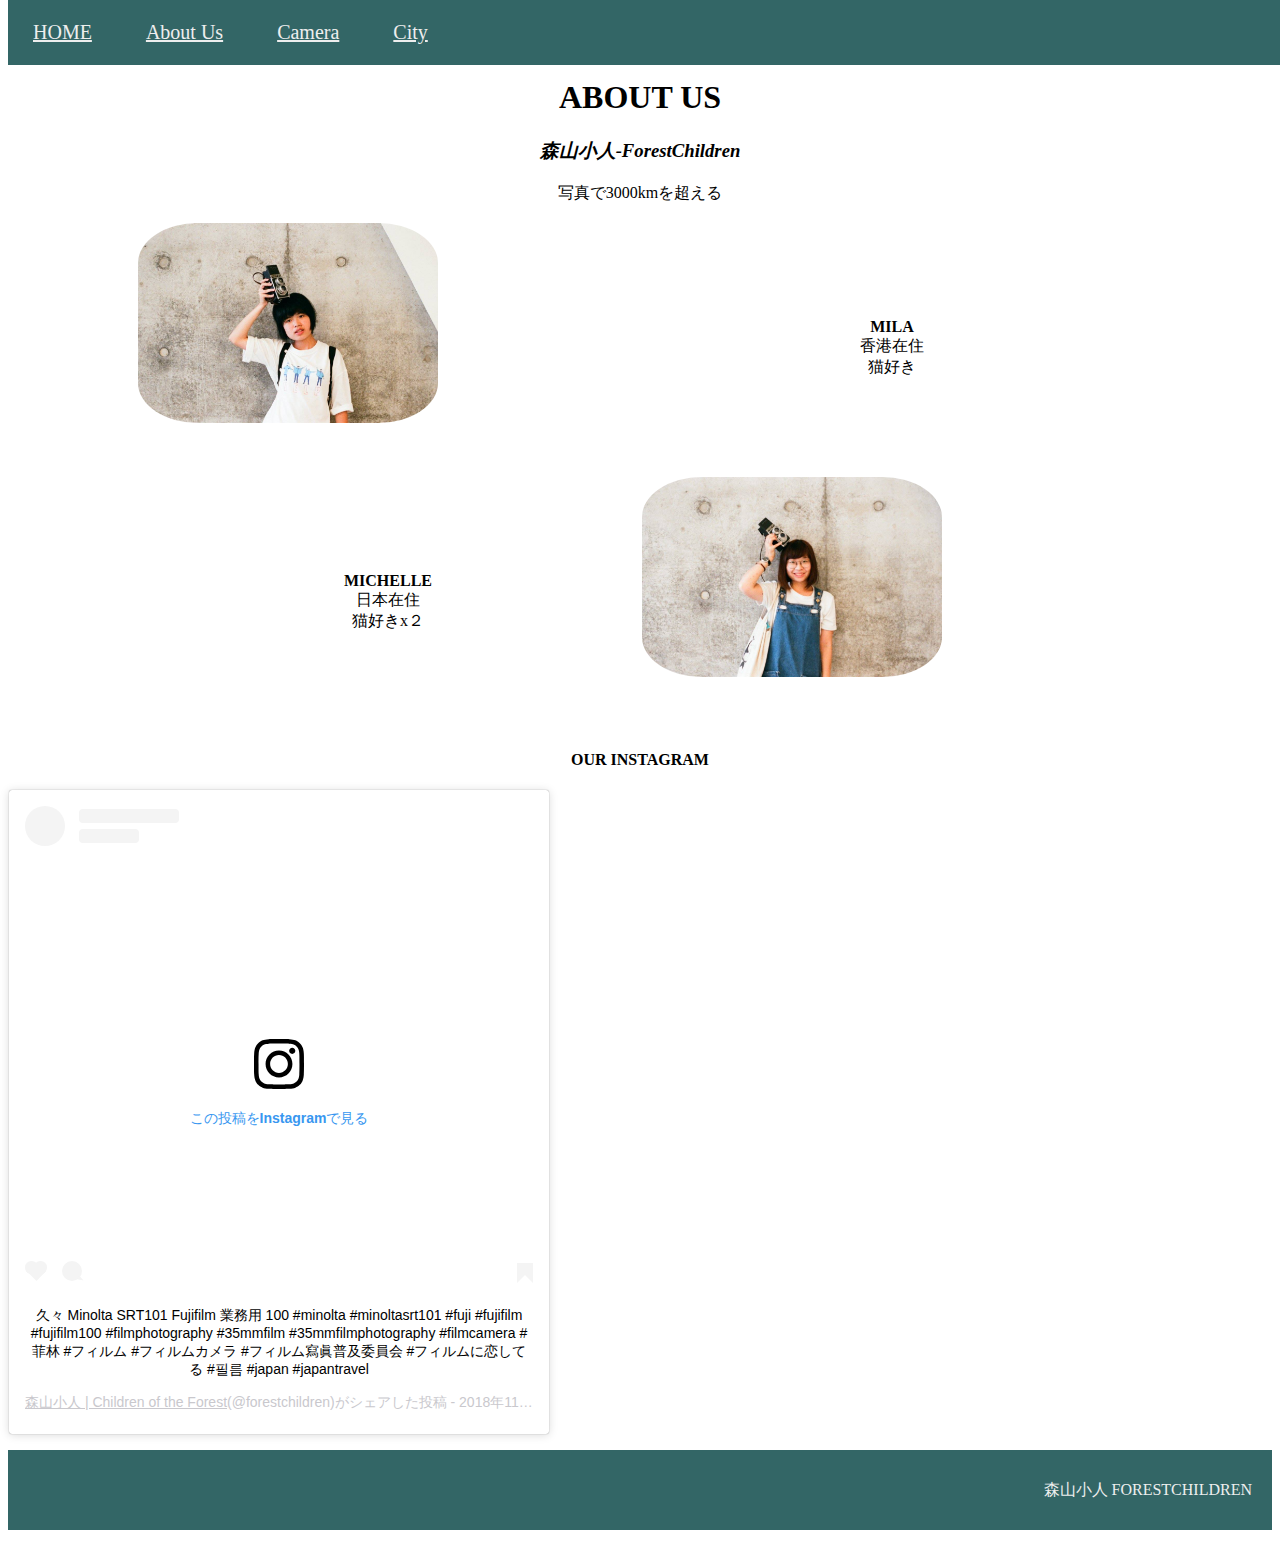
<file: aboutus.html>
<!DOCTYPE html>
<meta charset="utf-8">
<html lang="ja">
<head>
 <title>森山小人-Forest Children</title> 
<link rel="stylesheet" href="stylesheet.css">
    </head>
    
<body>
    <header>
      <div class="container">
     <a href="index.html"> HOME</a>
     <a href="aboutus.html">About Us</a>
      <a href="camera.html"> Camera</a>
      <a href="city.html">City</a>
      </div>
    </header>
    <main>
    <div class="introduction">   
    <h1> ABOUT US</h1>
        <h3><em>森山小人-ForestChildren</em></h3>
        <p>写真で3000kmを超える</p>
    <table>
    <tbody>
    <tr>
    <td><img class="propic" src="img/propic/mila.jpg" alt="MILA"></td>
    <td><strong>MILA</strong><br>香港在住<br>猫好き</td>    
        </tr>
        <tr>
    <td><strong>MICHELLE</strong><br>日本在住<br>猫好きx２</td>
    <td><img class="propic" src="img/propic/mic.jpg" alt="MICHELLE"></td>    
        </tr>
        </tbody>    
        
    </table>
    <aside>
    <h4> OUR INSTAGRAM</h4>    
        
   <blockquote class="instagram-media" data-instgrm-captioned data-instgrm-permalink="https://www.instagram.com/p/Bp8YlsSl1t8/?utm_source=ig_embed&amp;utm_campaign=loading" data-instgrm-version="12" style=" background:#FFF; border:0; border-radius:3px; box-shadow:0 0 1px 0 rgba(0,0,0,0.5),0 1px 10px 0 rgba(0,0,0,0.15); margin: 1px; max-width:540px; min-width:326px; padding:0; width:99.375%; width:-webkit-calc(100% - 2px); width:calc(100% - 2px);"><div style="padding:16px;"> <a href="https://www.instagram.com/p/Bp8YlsSl1t8/?utm_source=ig_embed&amp;utm_campaign=loading" style=" background:#FFFFFF; line-height:0; padding:0 0; text-align:center; text-decoration:none; width:100%;" target="_blank"> <div style=" display: flex; flex-direction: row; align-items: center;"> <div style="background-color: #F4F4F4; border-radius: 50%; flex-grow: 0; height: 40px; margin-right: 14px; width: 40px;"></div> <div style="display: flex; flex-direction: column; flex-grow: 1; justify-content: center;"> <div style=" background-color: #F4F4F4; border-radius: 4px; flex-grow: 0; height: 14px; margin-bottom: 6px; width: 100px;"></div> <div style=" background-color: #F4F4F4; border-radius: 4px; flex-grow: 0; height: 14px; width: 60px;"></div></div></div><div style="padding: 19% 0;"></div> <div style="display:block; height:50px; margin:0 auto 12px; width:50px;"><svg width="50px" height="50px" viewBox="0 0 60 60" version="1.1" xmlns="https://www.w3.org/2000/svg" xmlns:xlink="https://www.w3.org/1999/xlink"><g stroke="none" stroke-width="1" fill="none" fill-rule="evenodd"><g transform="translate(-511.000000, -20.000000)" fill="#000000"><g><path d="M556.869,30.41 C554.814,30.41 553.148,32.076 553.148,34.131 C553.148,36.186 554.814,37.852 556.869,37.852 C558.924,37.852 560.59,36.186 560.59,34.131 C560.59,32.076 558.924,30.41 556.869,30.41 M541,60.657 C535.114,60.657 530.342,55.887 530.342,50 C530.342,44.114 535.114,39.342 541,39.342 C546.887,39.342 551.658,44.114 551.658,50 C551.658,55.887 546.887,60.657 541,60.657 M541,33.886 C532.1,33.886 524.886,41.1 524.886,50 C524.886,58.899 532.1,66.113 541,66.113 C549.9,66.113 557.115,58.899 557.115,50 C557.115,41.1 549.9,33.886 541,33.886 M565.378,62.101 C565.244,65.022 564.756,66.606 564.346,67.663 C563.803,69.06 563.154,70.057 562.106,71.106 C561.058,72.155 560.06,72.803 558.662,73.347 C557.607,73.757 556.021,74.244 553.102,74.378 C549.944,74.521 548.997,74.552 541,74.552 C533.003,74.552 532.056,74.521 528.898,74.378 C525.979,74.244 524.393,73.757 523.338,73.347 C521.94,72.803 520.942,72.155 519.894,71.106 C518.846,70.057 518.197,69.06 517.654,67.663 C517.244,66.606 516.755,65.022 516.623,62.101 C516.479,58.943 516.448,57.996 516.448,50 C516.448,42.003 516.479,41.056 516.623,37.899 C516.755,34.978 517.244,33.391 517.654,32.338 C518.197,30.938 518.846,29.942 519.894,28.894 C520.942,27.846 521.94,27.196 523.338,26.654 C524.393,26.244 525.979,25.756 528.898,25.623 C532.057,25.479 533.004,25.448 541,25.448 C548.997,25.448 549.943,25.479 553.102,25.623 C556.021,25.756 557.607,26.244 558.662,26.654 C560.06,27.196 561.058,27.846 562.106,28.894 C563.154,29.942 563.803,30.938 564.346,32.338 C564.756,33.391 565.244,34.978 565.378,37.899 C565.522,41.056 565.552,42.003 565.552,50 C565.552,57.996 565.522,58.943 565.378,62.101 M570.82,37.631 C570.674,34.438 570.167,32.258 569.425,30.349 C568.659,28.377 567.633,26.702 565.965,25.035 C564.297,23.368 562.623,22.342 560.652,21.575 C558.743,20.834 556.562,20.326 553.369,20.18 C550.169,20.033 549.148,20 541,20 C532.853,20 531.831,20.033 528.631,20.18 C525.438,20.326 523.257,20.834 521.349,21.575 C519.376,22.342 517.703,23.368 516.035,25.035 C514.368,26.702 513.342,28.377 512.574,30.349 C511.834,32.258 511.326,34.438 511.181,37.631 C511.035,40.831 511,41.851 511,50 C511,58.147 511.035,59.17 511.181,62.369 C511.326,65.562 511.834,67.743 512.574,69.651 C513.342,71.625 514.368,73.296 516.035,74.965 C517.703,76.634 519.376,77.658 521.349,78.425 C523.257,79.167 525.438,79.673 528.631,79.82 C531.831,79.965 532.853,80.001 541,80.001 C549.148,80.001 550.169,79.965 553.369,79.82 C556.562,79.673 558.743,79.167 560.652,78.425 C562.623,77.658 564.297,76.634 565.965,74.965 C567.633,73.296 568.659,71.625 569.425,69.651 C570.167,67.743 570.674,65.562 570.82,62.369 C570.966,59.17 571,58.147 571,50 C571,41.851 570.966,40.831 570.82,37.631"></path></g></g></g></svg></div><div style="padding-top: 8px;"> <div style=" color:#3897f0; font-family:Arial,sans-serif; font-size:14px; font-style:normal; font-weight:550; line-height:18px;"> この投稿をInstagramで見る</div></div><div style="padding: 12.5% 0;"></div> <div style="display: flex; flex-direction: row; margin-bottom: 14px; align-items: center;"><div> <div style="background-color: #F4F4F4; border-radius: 50%; height: 12.5px; width: 12.5px; transform: translateX(0px) translateY(7px);"></div> <div style="background-color: #F4F4F4; height: 12.5px; transform: rotate(-45deg) translateX(3px) translateY(1px); width: 12.5px; flex-grow: 0; margin-right: 14px; margin-left: 2px;"></div> <div style="background-color: #F4F4F4; border-radius: 50%; height: 12.5px; width: 12.5px; transform: translateX(9px) translateY(-18px);"></div></div><div style="margin-left: 8px;"> <div style=" background-color: #F4F4F4; border-radius: 50%; flex-grow: 0; height: 20px; width: 20px;"></div> <div style=" width: 0; height: 0; border-top: 2px solid transparent; border-left: 6px solid #f4f4f4; border-bottom: 2px solid transparent; transform: translateX(16px) translateY(-4px) rotate(30deg)"></div></div><div style="margin-left: auto;"> <div style=" width: 0px; border-top: 8px solid #F4F4F4; border-right: 8px solid transparent; transform: translateY(16px);"></div> <div style=" background-color: #F4F4F4; flex-grow: 0; height: 12px; width: 16px; transform: translateY(-4px);"></div> <div style=" width: 0; height: 0; border-top: 8px solid #F4F4F4; border-left: 8px solid transparent; transform: translateY(-4px) translateX(8px);"></div></div></div></a> <p style=" margin:8px 0 0 0; padding:0 4px;"> <a href="https://www.instagram.com/p/Bp8YlsSl1t8/?utm_source=ig_embed&amp;utm_campaign=loading" style=" color:#000; font-family:Arial,sans-serif; font-size:14px; font-style:normal; font-weight:normal; line-height:17px; text-decoration:none; word-wrap:break-word;" target="_blank">久々 Minolta SRT101 Fujifilm 業務用 100 #minolta #minoltasrt101 #fuji #fujifilm #fujifilm100 #filmphotography #35mmfilm #35mmfilmphotography #filmcamera #菲林 #フィルム #フィルムカメラ #フィルム寫眞普及委員会 #フィルムに恋してる #필름 #japan #japantravel</a></p> <p style=" color:#c9c8cd; font-family:Arial,sans-serif; font-size:14px; line-height:17px; margin-bottom:0; margin-top:8px; overflow:hidden; padding:8px 0 7px; text-align:center; text-overflow:ellipsis; white-space:nowrap;"><a href="https://www.instagram.com/forestchildren/?utm_source=ig_embed&amp;utm_campaign=loading" style=" color:#c9c8cd; font-family:Arial,sans-serif; font-size:14px; font-style:normal; font-weight:normal; line-height:17px;" target="_blank"> 森山小人 | Children of the Forest</a>(@forestchildren)がシェアした投稿 - <time style=" font-family:Arial,sans-serif; font-size:14px; line-height:17px;" datetime="2018-11-09T02:52:42+00:00">2018年11月月8日午後6時52分PST</time></p></div></blockquote> <script async src="//www.instagram.com/embed.js"></script>
    </aside>
    </div> 
    </main>
     <footer>
    <div class="bottom">
    <p> 森山小人 FORESTCHILDREN</p>          
              </div>
    </footer>
    </body>
</html>
</file>
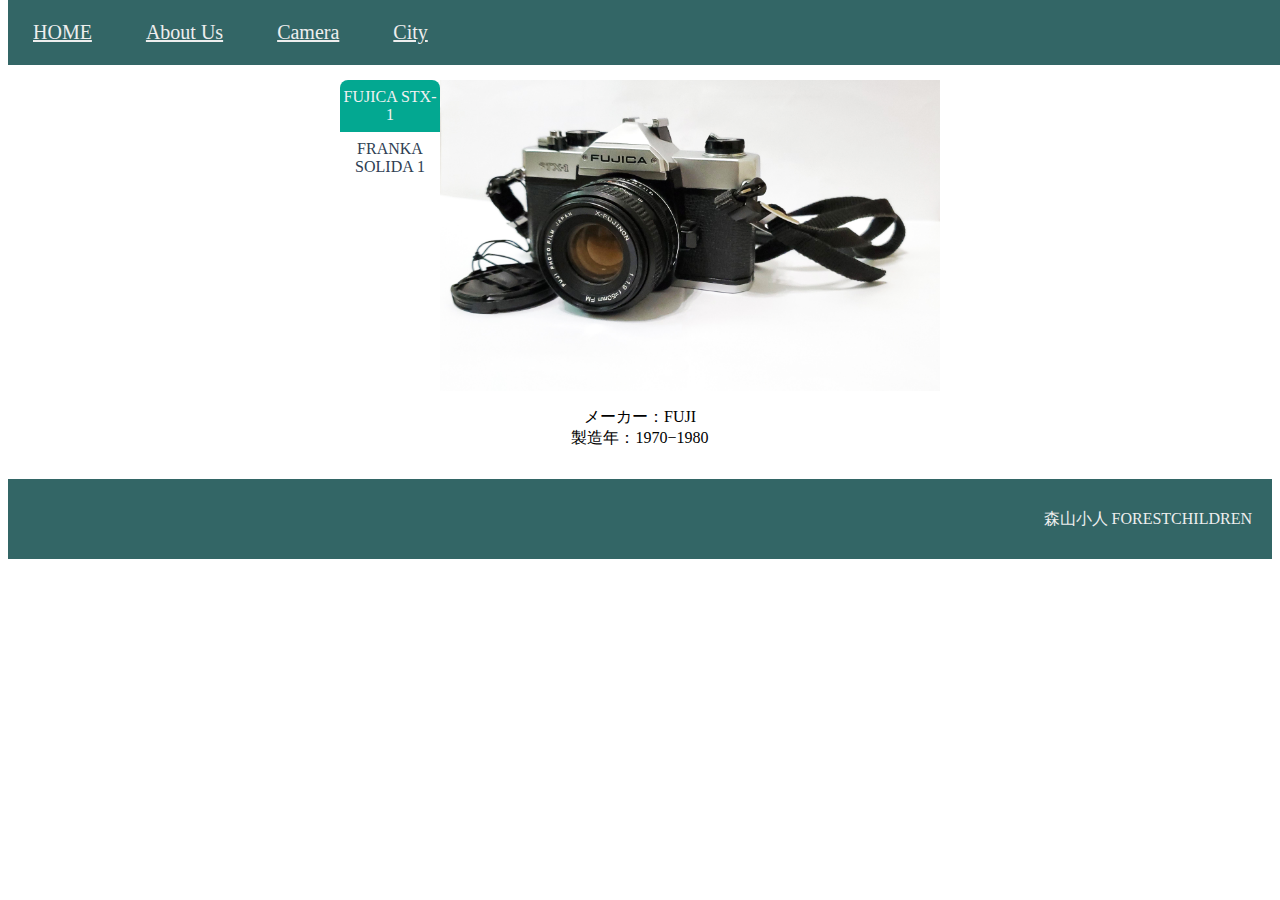
<file: camera.html>
<!DOCTYPE html>
<meta charset="utf-8">
<html lang="ja">
<head>
 <title>森山小人-Forest Children</title> 
<link rel="stylesheet" href="stylesheet.css">
    </head>
    
<body>
    <header>
      <div class="container">
     <a href="index.html"> HOME</a>
     <a href="aboutus.html">About Us</a>
      <a href="camera.html"> Camera</a>
      <a href="city.html">City</a>
      </div>
    </header>
      <div class="cameraintro">
    <ul class="menu">
    <li><a href="#" class="active" data-id="fuji">FUJICA STX-1</a></li>
    <li><a href="#"data-id="fran">FRANKA SOLIDA 1</a></li> 
          </ul>
    <section class="details active" id="fuji">
    <img class="campic" src="img/Camera/Camera1.jpg">
    <p class="des">メーカー：FUJI <br>製造年：1970−1980</p>
    </section>
        <section class="details" id="fran" >
    <img class="campic" src="img/Camera/Camera2.jpg">
    <p>メーカー：Vysko-Fabrik <br>製造年：1962 </p>
    </section>
     </div>
    
    <footer>
    <div class="bottom">
    <p> 森山小人 FORESTCHILDREN</p>          
              </div>
    </footer>
    <script src="doublemenu.js"></script>
    </body>
</html>
</file>
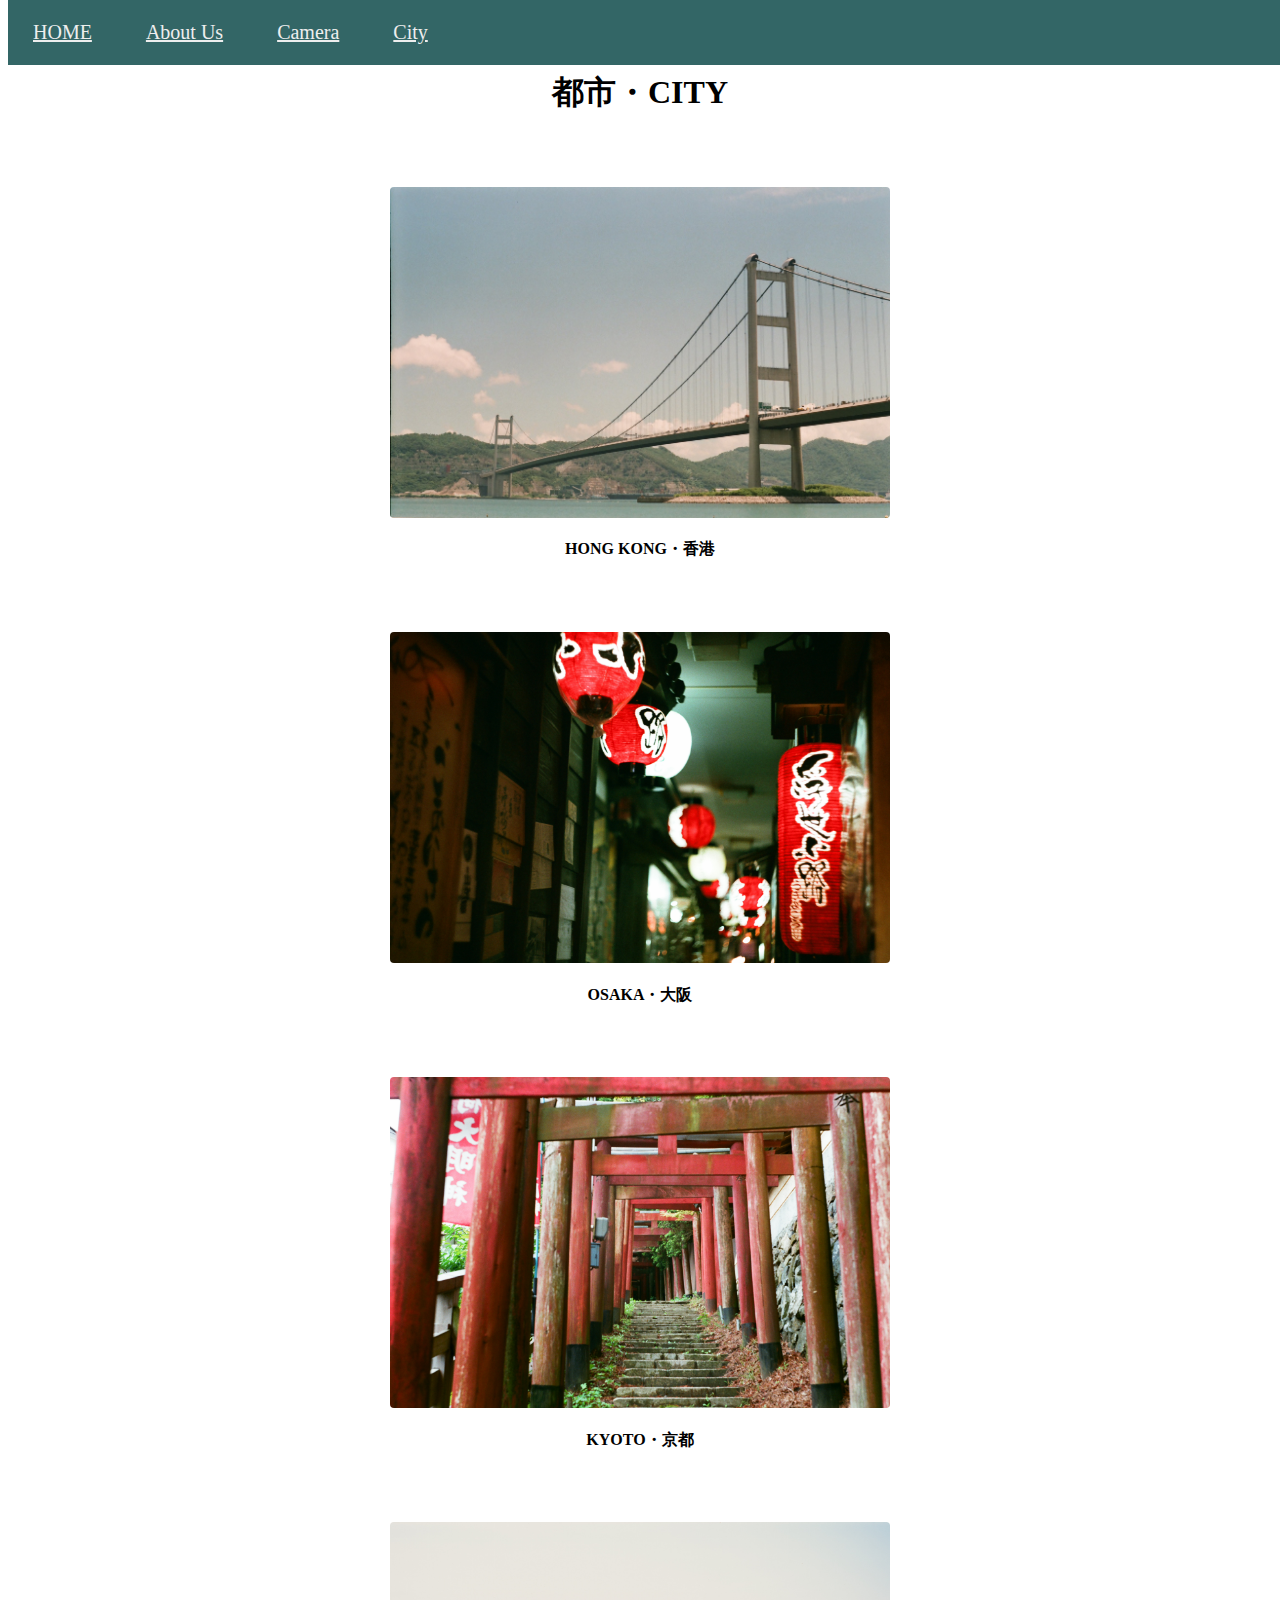
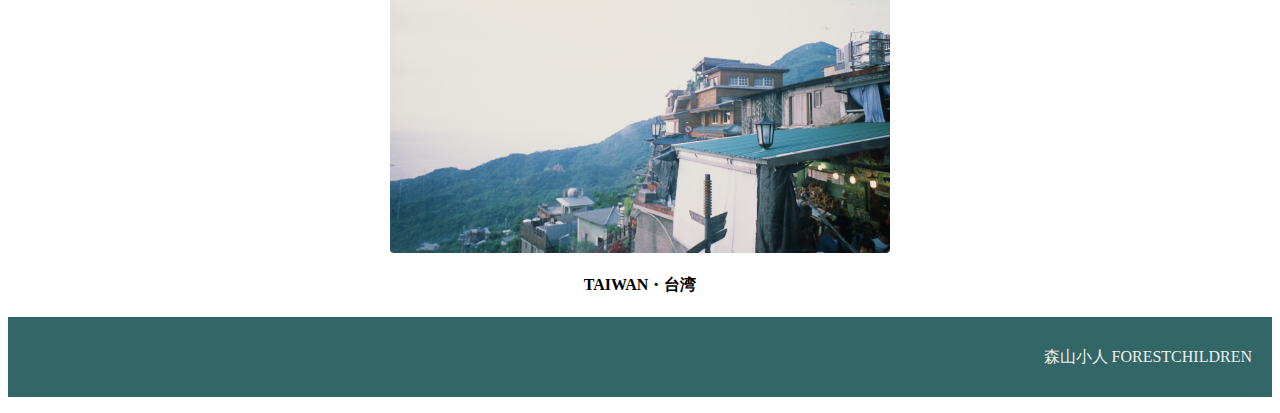
<file: city.html>
<!DOCTYPE html>
<meta charset="utf-8">
<html lang="ja">
<head>
 <title>森山小人-Forest Children</title>
<link rel="stylesheet" href="stylesheet.css">
    </head>
    
<body>
    <header>
      <div class="container">
     <a href="index.html"> HOME</a>
    <a href="aboutus.html">About Us</a>
      <a href="camera.html"> Camera</a>
      <a href="city.html">City</a>
      </div>
</header>
    <main>
    <h1 class="city"> 都市・CITY</h1>
    <div class="city">
        <a href="Hongkong.html"><img src="img/city/HK/hk1.jpg" alt="HONGKONG"></a>
    <h4>HONG KONG・香港</h4>
    </div>
    <div class="city">
        <a href="Osaka.html"><img src="img/city/OK/OK1.JPG" alt="OSAKA"></a>
    <h4>OSAKA・大阪</h4>
    </div>
    <div class="city">
        <a href="Kyoto.html"><img src="img/city/KT/kt1.JPG" alt="KYOTO"></a>
    <h4>KYOTO・京都</h4>
    </div>
    <div class="city">
        <a href="Taiwan.html"><img src="img/city/TW/TW1.jpg" alt="TAIWAN"></a>
    <h4>TAIWAN・台湾</h4>
    </div>
    
    </main>
 <footer>
    <div class="bottom">
    <p> 森山小人 FORESTCHILDREN</p>          
              </div>
    </footer>
    </body>
</html>
</file>
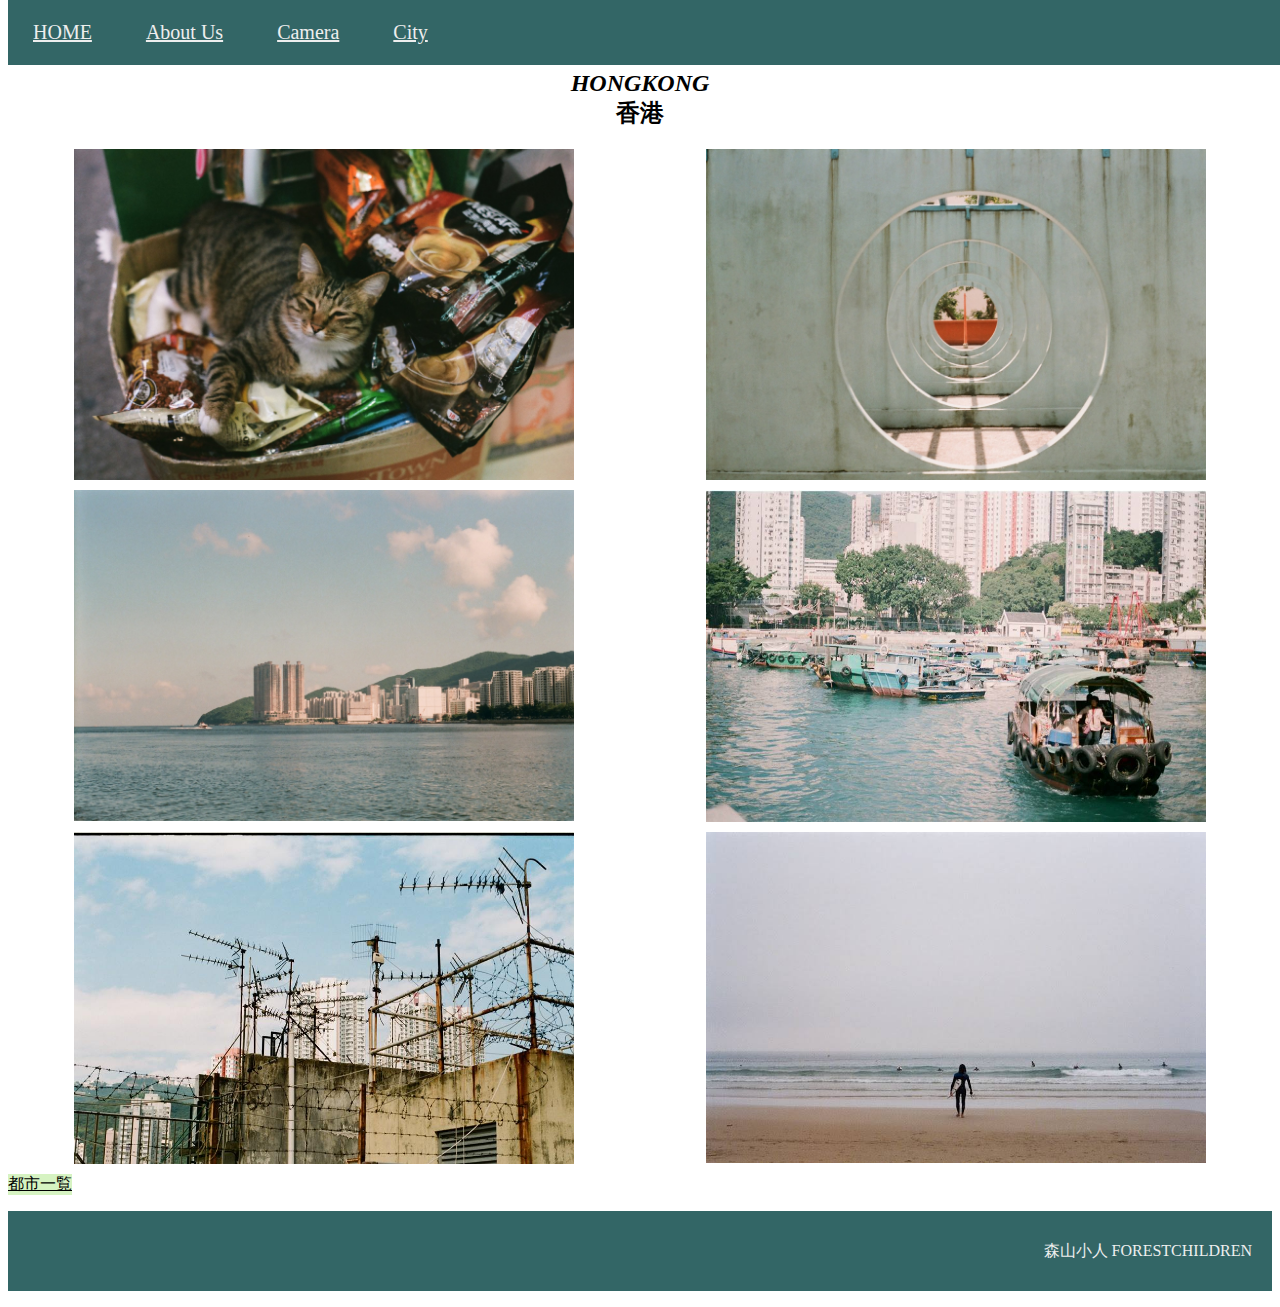
<file: Hongkong.html>
<!DOCTYPE html>
<meta charset="utf-8">
<html lang="ja">
<head>
 <title>森山小人-Forest Children</title>
<link rel="stylesheet" href="stylesheet.css">
    </head>
    
<body>
    <header>
      <div class="container">
     <a href="index.html"> HOME</a>
    <a href="aboutus.html">About Us</a>
      <a href="camera.html"> Camera</a>
      <a href="city.html">City</a>
      </div>
</header>
    <main>
    <div class="photo">
    <h2><em>HONGKONG</em><br>香港</h2>
        <ul>
    <li><img src="img/city/HK/hk2.jpg"></li>
    <li><img src="img/city/HK/hk3.jpg"></li>
    <li><img src="img/city/HK/hk4.jpg"></li>
    <li><img src="img/city/HK/hk5.jpg"></li>
    <li><img src="img/city/HK/hk6.jpg"></li>
    <li><img src="img/city/HK/hk7.jpg"></li>
    </ul>
    </div>
    </main>
   <a  class="backtocity"  href="city.html">都市一覧</a>
        <footer>
    <div class="bottom">
    <p> 森山小人 FORESTCHILDREN</p>          
              </div>
    </footer>
    </body>
</html>
</file>
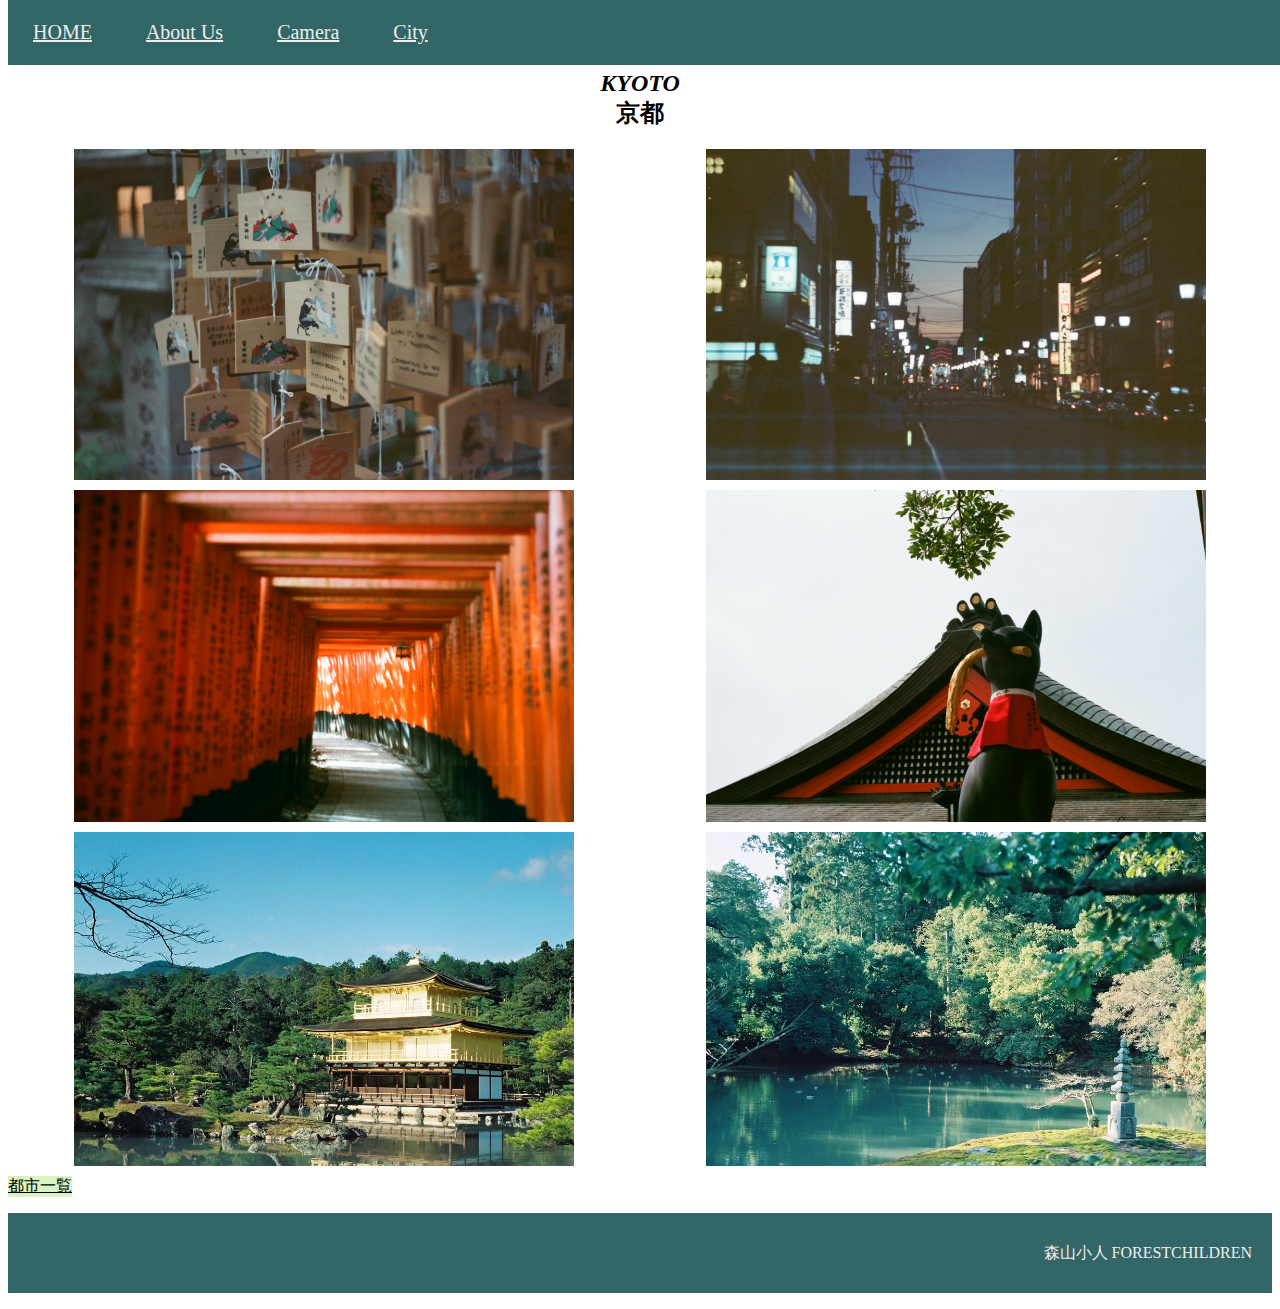
<file: Kyoto.html>
<!DOCTYPE html>
<meta charset="utf-8">
<html lang="ja">
<head>
 <title>森山小人-Forest Children</title>
<link rel="stylesheet" href="stylesheet.css">
    </head>
    
<body>
    <header>
      <div class="container">
     <a href="index.html"> HOME</a>
    <a href="aboutus.html">About Us</a>
      <a href="camera.html"> Camera</a>
      <a href="city.html">City</a>
      </div>
</header>
    <main>
    <div class="photo">
    <h2><em>KYOTO</em><br>京都</h2>
        <ul>
    <li><img src="img/city/KT/kt2.JPG"></li>
    <li><img src="img/city/KT/kt3.JPG"></li>
    <li><img src="img/city/KT/kt4.JPG"></li>
    <li><img src="img/city/KT/kt5.JPG"></li>
    <li><img src="img/city/KT/kt6.jpg"></li>
    <li><img src="img/city/KT/kt7.jpg"></li>
    </ul>
    </div>
    <a  class="backtocity"  href="city.html">都市一覧</a>
    </main>
        <footer>
    <div class="bottom">
    <p> 森山小人 FORESTCHILDREN</p>          
              </div>
    </footer>
    </body>
</html>
</file>
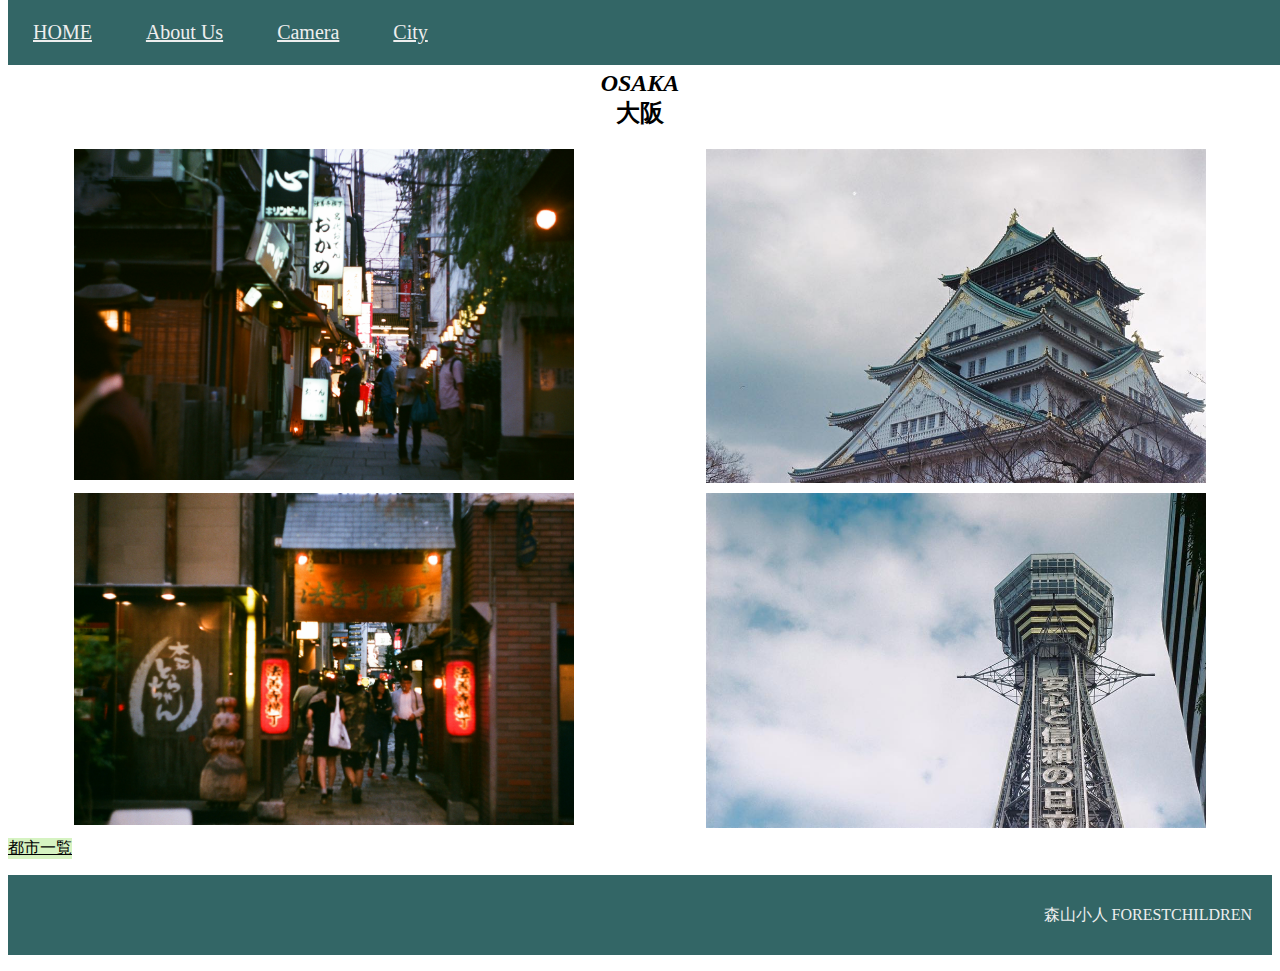
<file: Osaka.html>
<!DOCTYPE html>
<meta charset="utf-8">
<html lang="ja">
<head>
 <title>森山小人-Forest Children</title>
<link rel="stylesheet" href="stylesheet.css">
    </head>
    
<body>
    <header>
      <div class="container">
     <a href="index.html"> HOME</a>
    <a href="aboutus.html">About Us</a>
      <a href="camera.html"> Camera</a>
      <a href="city.html">City</a>
      </div>
</header>
    <main>
    <div class="photo">
    <h2><em>OSAKA</em><br>大阪</h2>
        <ul>
    <li><img src="img/city/OK/OK2.JPG"></li>
    <li><img src="img/city/OK/OK3.jpg"></li>
    <li><img src="img/city/OK/OK4.JPG"></li>
    <li><img src="img/city/OK/OK5.jpg"></li>
    </ul>
    </div>
    </main>
    <a  class="backtocity"  href="city.html">都市一覧</a>
        <footer>
    <div class="bottom">
    <p> 森山小人 FORESTCHILDREN</p>          
              </div>
    </footer>
    </body>
</html>
</file>
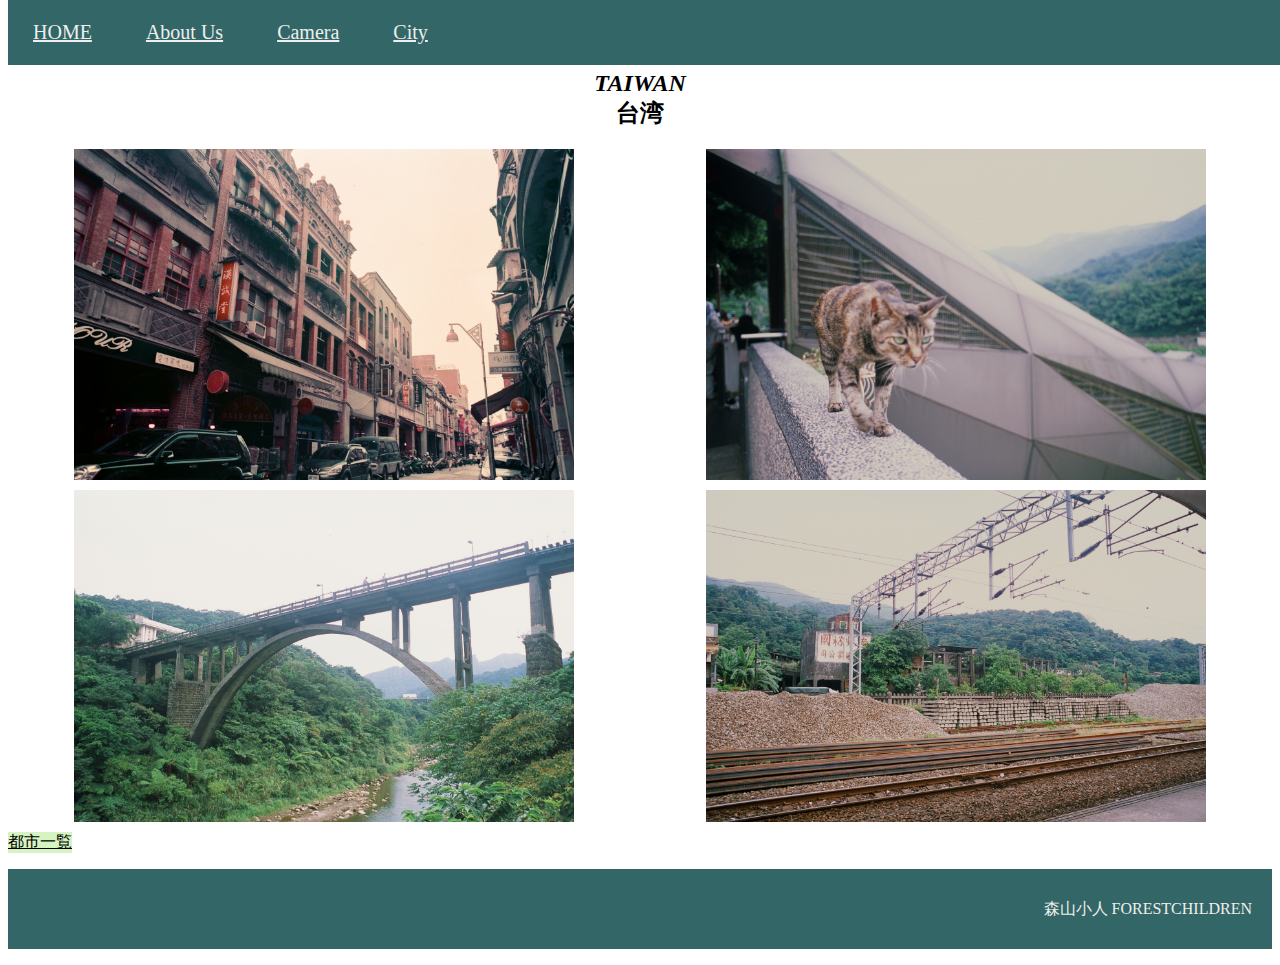
<file: Taiwan.html>
<!DOCTYPE html>
<meta charset="utf-8">
<html lang="ja">
<head>
 <title>森山小人-Forest Children</title>
<link rel="stylesheet" href="stylesheet.css">
    </head>
    
<body>
    <header>
      <div class="container">
     <a href="index.html"> HOME</a>
    <a href="aboutus.html">About Us</a>
      <a href="camera.html"> Camera</a>
      <a href="city.html">City</a>
      </div>
</header>
    <main>
    <div class="photo">
    <h2><em>TAIWAN</em><br>台湾</h2>
        <ul>
    <li><img src="img/city/TW/TW2.jpg"></li>
    <li><img src="img/city/TW/TW3.jpg"></li>
    <li><img src="img/city/TW/TW4.jpg"></li>
    <li><img src="img/city/TW/TW5.jpg"></li>
    </ul>
    </div>
    </main>
   <a  class="backtocity"  href="city.html">都市一覧</a>
        <footer>
    <div class="bottom">
    <p> 森山小人 FORESTCHILDREN</p>          
              </div>
    </footer>
    </body>
</html>
</file>
<file: stylesheet.css>
@charset"utf-8";



.container, main, header, footer{
    width: auto;
}

@media(max-width:1280px){
    .container, main, header, footer{
        width: auto;
        margin: 0 auto;
    }
    }

@media(max-width:960px){
    .container, main, header, footer{
        width: auto;
        margin: 0 auto;}
    }
    

header{
   line-height: 65px;
    background-color: #336666;
    height: 65px;
    width: 100%;
    position: fixed;
    z-index: 10;
    top: 0;
}

.container a{
    padding-right:25px;
    padding-left: 25px;
    display: inline-block;  
    color: #EEEEEE;
    text-align: center;
    font-size: 20px;
    
}

.blank p{
    padding-top:50px;
}

.contents{
    text-align:center;
}
    

ul{
    list-style-type: none;
    padding:0;
    margin: 0;
}

#prev,
#next{
    width: 60px;
}

nav li{
    border: 1px solid #ddd;
    border-radius: 4px;
    font-size: 12px;
    padding: 4px;
    text-align: center;
    cursor: pointer;
    user-select: none;
}

nav li :hover{
    background-color: #f8f8f8; 
}

.thumbnails{
    display: grid;
    gap:5px;
    grid-template-columns: repeat(5, 56px);
}

.thumbnails li{
    cursor: pointer;
    opacity: 0.5;
}

.thumbnails li:hover{
    opacity: 1;
}

img{
    
    vertical-align: bottom;
}

#main{
    width: auto;
    height:auto;
    margin-bottom: 8px;
    display: inline-block;
    margin: 0 auto;
    padding-top:50px;
}

nav{
    margin-bottom: 8px
}

nav ul{
    display: flex;
    justify-content: space-between;
}

.thumbnails img{
    width: 56px;
}

.container a:hover{
    transition: 0.8s;
    background-color: #2F4F4F;
}

.place_intro img{
    border-radius: 100%;
    height: 300px;
    width: 300px;
}

.place_intro a:hover{
    opacity: 0.8;
    transition: 0.8s;
}

.place_intro{
    float: left;
    width: 50%;
    text-align: center;
}

.name{
    width: 80%;
    display: inline-block;
    text-align: center;
    line-height: 1.5;
}

.main h2{
    text-align: center;
    font-family: sans-serif;
    font-size: 30px;
}

footer{
    clear: both;
    background-color: #336666;
    line-height: 5;
    text-align: right;
    padding-right: 20px;
    color: #EEEEEE;
}


/*ABOUTUS*/
.propic{
   height: 200px;
   width: 300px;
   border-radius: 20%;
   margin-right: 200px;
   margin-bottom: 50px;
}

.introduction{
    padding-top: 50px;
    text-align: center;
}

table{
    text-align: center;
    width: 50%;
    margin-left: auto;
    margin-right: auto;
}

/*CAMERA*/
.cameraintro{
    margin: 30px auto;
    width: 600px;
    text-align: center;
    padding-top: 50px;
}

.campic{
    width: 500px;
}

.menu{
    list-style-type: none;
    padding: 0;
    margin: 0;
    display: inline;
    text-align: center;
    float: left;
}

.menu li a{
    display: inline-block;
    width: 100px;
    text-align: center;
    padding: 8px 0;
    color: #2E4053;
    text-decoration: none;
    border-radius: 8px 8px 0 0;
}

.menu li a.active{
    background: #03A891;
    color: #F1F1F1;
}

.menu li a:not(.active):hover{
    transition: 0.5s;
    opacity: 0.5;
}

.details.active {
    display: block;
}

.details{
    display: none;
}

/*CITY*/
.city img{
    width: 500px;
    border-radius: 4px;
}

.city{
    text-align: center;
    padding-top: 50px;
}

.city:hover{
    opacity: 0.7;
    transition: 0.4s;
    cursor: pointer;
}

/*HONGKONG.Osaka.Taiwan.Kyoto*/

.photo h2{
    padding-top: 50px;
    text-align: center;
}

.photo img{
    width: 500px;
}

.photo ul{
    flex-wrap: wrap;
    display: flex;
}

.photo li{
    flex: auto;
    width: 50%;
    margin: 0 auto;
    text-align: center;
    padding-bottom: 10px;
}

.backtocity{
    color: black;
    display: inline-block;
    background: #D6F3C2;
}
</file>
